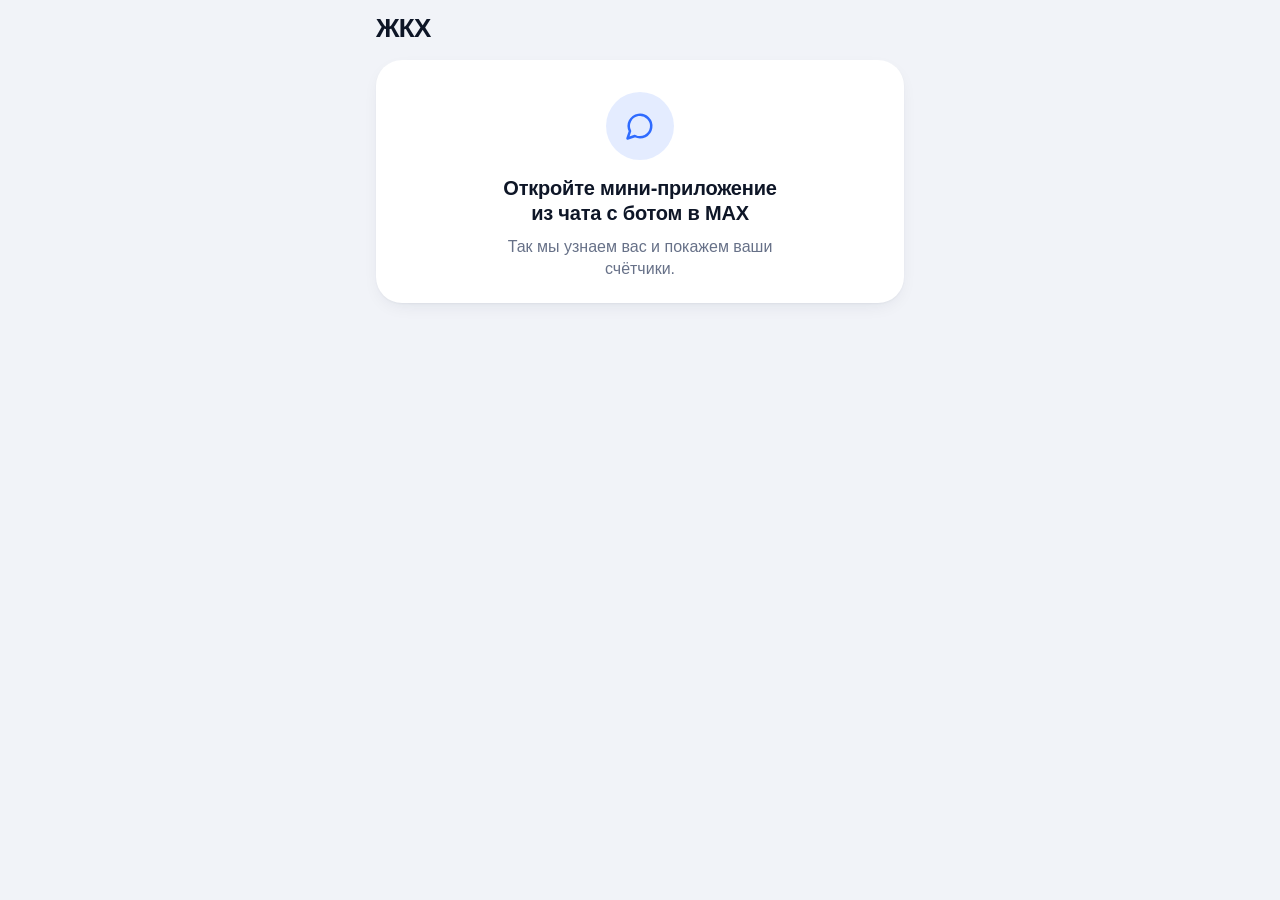
<file: app/web/static/index.html>
<!doctype html>
<html lang="ru">
<head>
  <meta charset="utf-8">
  <meta name="viewport" content="width=device-width, initial-scale=1, viewport-fit=cover">
  <meta name="color-scheme" content="light dark">
  <title>ЖКХ</title>
  <link rel="stylesheet" href="styles.css?v=dev">
  <script src="https://st.max.ru/js/max-web-app.js"></script>
</head>
<body>
  <header class="top">
    <button class="back" id="back" type="button" aria-label="Назад">
      <svg width="24" height="24" viewBox="0 0 24 24" fill="none" stroke="currentColor" stroke-width="2.2" stroke-linecap="round" stroke-linejoin="round"><path d="M15 18l-6-6 6-6"/></svg>
    </button>
    <div class="ttl">
      <p id="eb" hidden></p>
      <h1 id="title">ЖКХ</h1>
    </div>
    <button class="ava" id="ava" type="button" aria-label="Профиль" hidden></button>
  </header>
  <main id="view" aria-live="polite"></main>
  <div class="bar" id="bar" hidden></div>
  <noscript><p style="padding:16px">Для работы мини-приложения нужен JavaScript.</p></noscript>
  <script src="app.js?v=dev"></script>
</body>
</html>
</file>
<file: app/web/static/styles.css>
/* ЖКХ для MAX. Системный шрифт, без веб-шрифтов. Светлая и тёмная тема через токены. */
:root {
  --bg: #F1F3F8; --card: #FFFFFF; --card2: #F6F8FC; --text: #0E1627; --muted: #677188; --dim: #A2AABB; --line: #E7EAF1;
  --accent: #2F6BFF; --accent-ink: #1C4FE0; --accent-soft: #E9F0FF;
  --ok: #14A052; --warn: #E08400; --bad: #E5484D;
  --c-cold: #2F80FF; --c-hot: #F0503A; --c-elec: #E6A200; --c-gas: #7A5CFF; --c-heat: #FF7A1A; --c-other: #677188;
  --shadow: 0 1px 2px rgba(20, 30, 60, .04), 0 6px 20px -8px rgba(20, 30, 60, .12);
  --hero: linear-gradient(150deg, #4A82FF 0%, #2F6BFF 45%, #1E4FE3 100%);
  --tablo: #0D1016; --tablo-edge: #232936; --tablo-text: #F5F7FB; --tablo-frac: #FF5A4E; --tablo-dim: #8A93A6;
  --mono: ui-monospace, "SF Mono", "Roboto Mono", "Cascadia Mono", Menlo, Consolas, "DejaVu Sans Mono", monospace;
  --r: 22px;
  color-scheme: light;
}
@media (prefers-color-scheme: dark) {
  :root:not([data-theme="light"]) {
    --bg: #0E1014; --card: #181B21; --card2: #20242B; --text: #ECEFF4; --muted: #8D96A7; --dim: #555D6C; --line: #262B34;
    --accent: #4C82FF; --accent-ink: #1C4FE0; --accent-soft: rgba(76, 130, 255, .16);
    --ok: #33C37A; --warn: #F5A524; --bad: #FF6268; --c-cold: #4C92FF; --c-hot: #FF6A55; --c-elec: #F7C31C; --c-gas: #9580FF; --c-other: #8D96A7;
    --shadow: 0 0 0 1px #20242B; --hero: linear-gradient(150deg, #3F78FF 0%, #2A5FEF 50%, #1C45C8 100%);
    --tablo: #08090C; --tablo-edge: #262C38;
    color-scheme: dark;
  }
}
:root[data-theme="dark"] {
  --bg: #0E1014; --card: #181B21; --card2: #20242B; --text: #ECEFF4; --muted: #8D96A7; --dim: #555D6C; --line: #262B34;
  --accent: #4C82FF; --accent-ink: #1C4FE0; --accent-soft: rgba(76, 130, 255, .16);
  --ok: #33C37A; --warn: #F5A524; --bad: #FF6268; --c-cold: #4C92FF; --c-hot: #FF6A55; --c-elec: #F7C31C; --c-gas: #9580FF; --c-other: #8D96A7;
  --shadow: 0 0 0 1px #20242B; --hero: linear-gradient(150deg, #3F78FF 0%, #2A5FEF 50%, #1C45C8 100%);
  --tablo: #08090C; --tablo-edge: #262C38;
  color-scheme: dark;
}

* { box-sizing: border-box; -webkit-tap-highlight-color: transparent; }
[hidden] { display: none !important; }
html { -webkit-text-size-adjust: 100%; }
body {
  margin: 0; min-height: 100vh; background: var(--bg); color: var(--text);
  font: 16px/1.4 -apple-system, BlinkMacSystemFont, Roboto, "Segoe UI", "Helvetica Neue", Arial, sans-serif;
}
button { font: inherit; color: inherit; cursor: pointer; }
:focus-visible { outline: 2px solid var(--accent); outline-offset: 2px; }
h2 { margin: 0; font-size: 20px; line-height: 1.25; font-weight: 700; letter-spacing: -.01em; text-wrap: balance; }
p { margin: 0; }
small { font-size: 13px; color: var(--muted); }
.grow { flex: 1; min-width: 0; }
.mono, .num { font-family: var(--mono); font-variant-numeric: tabular-nums; }

/* ---------- шапка ---------- */
.top {
  display: flex; align-items: center; gap: 4px; max-width: 560px; margin: 0 auto;
  padding: calc(14px + env(safe-area-inset-top, 0px)) 16px 6px;
}
.back { display: none; width: 40px; height: 40px; margin-left: -10px; border: 0; border-radius: 50%; background: none; color: var(--accent); place-items: center; }
.back.on { display: grid; }
.ttl { flex: 1; min-width: 0; }
.top h1 { margin: 0; font-size: 26px; line-height: 1.15; font-weight: 750; letter-spacing: -.025em; white-space: nowrap; overflow: hidden; text-overflow: ellipsis; }
#eb { margin: 0 0 1px; font-size: 12px; font-weight: 700; letter-spacing: .06em; text-transform: uppercase; color: var(--muted); }
/* адрес в заголовке — кнопка экрана адресов; длинный режется с начала (rtl-обёртка, текст внутри ltr) */
.addr { display: inline-flex; align-items: center; gap: 6px; max-width: 100%; margin: 0; padding: 0; border: 0; background: none; font: inherit; letter-spacing: inherit; text-align: left; }
.addr > span { min-width: 0; overflow: hidden; text-overflow: ellipsis; direction: rtl; }
.addr > span > span { direction: ltr; unicode-bidi: embed; }
.addr.one { font-size: 24px; }  /* конкретный адрес мельче, чем «Все адреса» */
.addr .ic { flex: none; width: 26px; height: 26px; border-radius: 50%; background: var(--accent-soft); color: var(--accent); }
.addr .ic svg { width: 18px; height: 18px; }
.ava { flex: none; display: grid; place-items: center; width: 42px; height: 42px; margin-left: 8px; border: 0; border-radius: 50%; background: var(--accent-soft); color: var(--accent); font-size: 15px; font-weight: 750; letter-spacing: .02em; }
.ava[hidden] { display: none; }
.ava { position: relative; overflow: hidden; }
.ava img { position: absolute; inset: 0; width: 100%; height: 100%; object-fit: cover; opacity: 0; transition: opacity .15s; }
.ava img.on { opacity: 1; }
.ava.big { width: 56px; height: 56px; margin: 0; font-size: 20px; }

main { display: flex; flex-direction: column; gap: 12px; max-width: 560px; margin: 0 auto; padding: 10px 16px calc(28px + env(safe-area-inset-bottom, 0px)); }
body.has-bar main { padding-bottom: calc(100px + env(safe-area-inset-bottom, 0px)); }
.stack { display: flex; flex-direction: column; gap: 12px; }

/* ---------- иконки ---------- */
.ic { display: inline-grid; place-items: center; flex: none; }
.ic svg { display: block; }
.t-accent { --c: var(--accent); } .t-ok { --c: var(--ok); } .t-warn { --c: var(--warn); } .t-bad { --c: var(--bad); }
.t-cold { --c: var(--c-cold); } .t-hot { --c: var(--c-hot); } .t-elec { --c: var(--c-elec); }
.t-gas { --c: var(--c-gas); } .t-heat { --c: var(--c-heat); } .t-other { --c: var(--c-other); }
.ib { position: relative; display: inline-grid; place-items: center; flex: none; width: 30px; height: 30px; border-radius: 10px; color: var(--c); }
.ib::before { content: ""; position: absolute; inset: 0; border-radius: inherit; background: currentColor; opacity: .13; }
.ib .ic { position: relative; }
.ib.mi { width: 46px; height: 46px; border-radius: 15px; }
.duo path { fill: currentColor; fill-opacity: .18; }
.ib.si { width: 68px; height: 68px; border-radius: 50%; }

/* ---------- кнопки ---------- */
.btn {
  display: flex; align-items: center; justify-content: center; gap: 10px; width: 100%; min-height: 54px;
  padding: 14px 18px; border: 0; border-radius: 16px; background: var(--accent); color: #fff;
  font-size: 16px; font-weight: 650; letter-spacing: -.005em; transition: transform .12s, opacity .12s;
}
.btn:active { transform: scale(.985); }
.btn:disabled { opacity: .65; }
.btn.sec { background: var(--accent-soft); color: var(--accent); }
.btn.ghost { background: transparent; color: var(--muted); min-height: 46px; }
.btn.white { background: #fff; color: var(--accent-ink); box-shadow: 0 6px 16px -8px rgba(0, 20, 80, .5); }
.btn .ib.mi { width: 28px; height: 28px; border-radius: 9px; color: #fff; }
.link { border: 0; background: none; color: var(--accent); font-weight: 650; font-size: 14px; padding: 0 2px; }
.mini { flex: none; display: inline-flex; align-items: center; gap: 6px; border: 0; border-radius: 999px; padding: 8px 14px; background: var(--accent-soft); color: var(--accent); font-size: 14px; font-weight: 650; }
.mini.q { background: var(--card2); color: var(--muted); }
.link.q { color: var(--muted); font-weight: 550; }
.spin { width: 18px; height: 18px; border: 2.5px solid currentColor; border-right-color: transparent; border-radius: 50%; animation: spin .8s linear infinite; }
@keyframes spin { to { transform: rotate(360deg); } }

.bar { position: fixed; left: 0; right: 0; bottom: 0; z-index: 5; padding: 14px 16px calc(12px + env(safe-area-inset-bottom, 0px)); background: linear-gradient(to top, var(--bg) 72%, transparent); }
.bar > * { max-width: 528px; margin: 0 auto; box-shadow: 0 8px 20px -10px rgba(47, 107, 255, .7); }

/* ---------- главная: срок подачи ---------- */
.hero {
  position: relative; overflow: hidden; display: flex; flex-direction: column; gap: 14px;
  padding: 18px 18px 16px; border-radius: 26px; background: var(--hero); color: #fff;
  box-shadow: 0 14px 30px -16px rgba(30, 80, 230, .8);
}
.hero::after { content: ""; position: absolute; right: -60px; top: -70px; width: 220px; height: 220px; border-radius: 50%; border: 28px solid rgba(255, 255, 255, .07); pointer-events: none; }
.hero .eb { display: flex; align-items: center; justify-content: space-between; gap: 8px; font-size: 15px; font-weight: 550; opacity: .92; }
.tag { padding: 3px 10px; border-radius: 999px; background: #FFB21E; color: #3B2500; font-size: 13px; font-weight: 700; opacity: 1; }
.hero .big { display: flex; align-items: baseline; gap: 8px; margin-top: -4px; }
.hero .big b { font-size: 64px; line-height: 1; font-weight: 750; letter-spacing: -.04em; font-variant-numeric: tabular-nums; }
.hero .big b.w { font-size: 40px; letter-spacing: -.03em; }
.hero .big span { font-size: 26px; font-weight: 700; letter-spacing: -.02em; }
.hero .big i { font-style: normal; font-size: 15px; opacity: .75; }
.prog { display: flex; align-items: center; gap: 12px; font-size: 14px; font-weight: 550; }
.prog > span { display: inline-flex; align-items: center; gap: 4px; white-space: nowrap; opacity: .92; }
.segs { flex: 1; display: flex; gap: 4px; }
.segs i { flex: 1; height: 6px; border-radius: 3px; background: rgba(255, 255, 255, .26); }
.segs i.on { background: #fff; }
.hero .btn { position: relative; z-index: 1; margin-top: 2px; }

/* ---------- плитки ---------- */
.tiles { display: grid; grid-template-columns: repeat(auto-fit, minmax(140px, 1fr)); gap: 12px; }
.tile { display: flex; flex-direction: column; gap: 2px; min-width: 0; padding: 14px; border: 0; border-radius: var(--r); background: var(--card); box-shadow: var(--shadow); text-align: left; }
.tile .th { display: flex; align-items: center; gap: 8px; margin-bottom: 8px; color: var(--muted); font-size: 14px; font-weight: 550; }
.tile .th .ib { width: 28px; height: 28px; border-radius: 9px; }
.tile .chev { margin-left: auto; color: var(--dim); }
.tile .v { font-size: 21px; line-height: 1.2; font-weight: 750; letter-spacing: -.02em; font-variant-numeric: tabular-nums; overflow-wrap: anywhere; }
.tile .v.mono { font-size: 18px; letter-spacing: 0; font-weight: 650; }
.tile.t-warn .v, .tile.t-bad .v { color: var(--c); }
.tile small { white-space: nowrap; overflow: hidden; text-overflow: ellipsis; }
.tile small.src { white-space: normal; overflow: visible; } /* источник поверки («по данным ФГИС «Аршин»») переносится, плитка вытягивается */

/* ---------- списки ---------- */
.card { background: var(--card); border-radius: var(--r); box-shadow: var(--shadow); }
.row { display: flex; align-items: center; gap: 12px; padding: 12px 14px; border-radius: 18px; background: var(--card); box-shadow: var(--shadow); }
.row b { display: block; font-size: 15px; font-weight: 650; }
.row small { display: block; }
.sech { display: flex; align-items: baseline; gap: 8px; margin: 10px 4px 0; font-size: 19px; font-weight: 750; letter-spacing: -.015em; }
.sech small { font-size: 15px; font-weight: 600; color: var(--dim); }
.list { background: var(--card); border-radius: var(--r); box-shadow: var(--shadow); overflow: hidden; }
.item { position: relative; display: flex; align-items: center; gap: 8px; padding-right: 14px; }
.item + .item::before, .hrow + .hrow::before { content: ""; position: absolute; top: 0; right: 0; left: 74px; height: 1px; background: var(--line); }
.hrow + .hrow::before { left: 16px; }
.item-main { flex: 1; min-width: 0; display: flex; align-items: center; gap: 14px; padding: 13px 0 13px 14px; border: 0; background: none; text-align: left; }
.item-main b { display: block; font-size: 16px; font-weight: 650; margin-bottom: 1px; }
.item-main .grow > small { display: block; white-space: nowrap; overflow: hidden; text-overflow: ellipsis; }
.item .num { color: var(--muted); font-size: 14px; }
.st { flex: none; display: inline-flex; align-items: center; gap: 4px; color: var(--ok); font-size: 14px; font-weight: 650; padding: 0 4px; }

/* показание: целая часть + дробная приглушённо */
.num { display: inline-flex; flex-wrap: wrap; align-items: baseline; gap: 2px 10px; letter-spacing: -.01em; }
.num .n { white-space: nowrap; }
.num .f { opacity: .55; }
.num small { font-family: -apple-system, Roboto, "Segoe UI", sans-serif; font-size: 11px; font-weight: 700; color: var(--dim); margin-right: 4px; }
.num .u { margin-left: 4px; font-family: -apple-system, Roboto, "Segoe UI", sans-serif; font-size: .85em; color: var(--muted); }
.num.col { flex-direction: column; align-items: flex-end; gap: 2px; }
.foot { text-align: center; font-size: 13px; color: var(--muted); }

/* ---------- подача ---------- */
.pick { display: grid; grid-auto-flow: column; grid-auto-columns: minmax(96px, 1fr); gap: 10px; margin: 0 -16px; padding: 2px 16px 4px; overflow-x: auto; scrollbar-width: none; }
.pick::-webkit-scrollbar { display: none; }
.chip { position: relative; display: flex; flex-direction: column; align-items: flex-start; gap: 10px; min-width: 0; padding: 12px; border: 2px solid transparent; border-radius: 20px; background: var(--card); box-shadow: var(--shadow); text-align: left; }
.chip .ib.mi { width: 40px; height: 40px; border-radius: 13px; }
.chip b { font-size: 15px; font-weight: 650; }
.chip small { margin-top: -8px; font-size: 12px; }
.chip.on { border-color: var(--accent); background: var(--card); }
.chip .dot { position: absolute; top: 12px; right: 12px; width: 8px; height: 8px; border-radius: 50%; background: var(--warn); }
.chip .badge { position: absolute; top: 10px; right: 10px; display: grid; place-items: center; width: 20px; height: 20px; border-radius: 50%; background: var(--ok); color: #fff; }
.panel { display: flex; flex-direction: column; gap: 14px; padding: 16px; }
.ph { display: flex; align-items: center; gap: 12px; }
.ph .ib.mi { width: 40px; height: 40px; border-radius: 13px; }
.ph b { display: block; font-size: 18px; font-weight: 700; letter-spacing: -.01em; }
.ph small { display: block; }
.field { display: flex; flex-direction: column; gap: 6px; }

/* табло счётчика: тёмное окно, цифры моноширинные, дробь красная — как на барабане */
.tablo { display: flex; flex-direction: column; gap: 2px; padding: 10px 16px 12px; border: 2px solid var(--tablo-edge); border-radius: 16px; background: var(--tablo); box-shadow: inset 0 3px 10px rgba(0, 0, 0, .5); cursor: text; }
.tablo:focus-within { border-color: var(--accent); }
.tablo.err { border-color: var(--bad); }
.tl { display: flex; justify-content: space-between; gap: 8px; min-height: 16px; font-size: 12px; font-weight: 600; letter-spacing: .03em; color: var(--tablo-dim); }
.win { position: relative; display: block; height: 46px; }
.win input, .mir {
  position: absolute; inset: 0; width: 100%; margin: 0; padding: 0; border: 0; background: none; outline: none;
  font: 600 34px/46px var(--mono); letter-spacing: .06em; font-variant-numeric: tabular-nums; white-space: pre; overflow: hidden;
}
.win input { color: transparent; -webkit-text-fill-color: transparent; caret-color: #fff; }
.win input::placeholder { color: #3A4252; -webkit-text-fill-color: #3A4252; }
.mir { color: var(--tablo-text); pointer-events: none; }
.win.sm input, .win.sm .mir { font-size: 26px; letter-spacing: .03em; }
.tablo .f { color: var(--tablo-frac); opacity: 1; }
.meta { display: flex; justify-content: space-between; gap: 8px; padding: 0 4px; font-size: 13px; color: var(--muted); }
.field.serial label { font-size: 13px; color: var(--muted); padding: 0 4px; }
.field.serial input { font: inherit; font-size: 17px; padding: 12px 14px; border-radius: 14px; border: 1.5px solid var(--line, #d0d5dd); background: var(--card); color: inherit; }
.field.serial small { font-size: 13px; color: var(--muted); padding: 0 4px; }
.field.serial.err input { border-color: var(--bad); }
.dl { font-family: var(--mono); font-weight: 650; color: var(--ok); }
.dl.neg { color: var(--bad); }

.note { display: flex; align-items: flex-start; gap: 10px; padding: 12px 14px; border-radius: 16px; background: var(--card); box-shadow: var(--shadow); font-size: 14px; line-height: 1.35; }
.note > .ic { color: var(--c); margin-top: -1px; }
.note { border-left: 0; }
.note.t-bad { box-shadow: inset 0 0 0 1.5px var(--bad); }

/* ---------- состояния, результат ---------- */
.state { display: flex; flex-direction: column; align-items: center; gap: 10px; padding: 32px 20px 22px; border-radius: 26px; background: var(--card); box-shadow: var(--shadow); text-align: center; }
.state .si { margin-bottom: 6px; }
.state p { color: var(--muted); max-width: 30ch; }
.acts { display: flex; flex-direction: column; gap: 6px; width: 100%; margin-top: 10px; }
.done .who { display: inline-flex; align-items: center; gap: 8px; }
.done .who .ib.mi { width: 26px; height: 26px; border-radius: 8px; }
.tablo.ro { width: 100%; align-items: center; padding: 16px; cursor: default; }
.tablo.ro .num { color: var(--tablo-text); font-size: 30px; font-weight: 600; letter-spacing: .04em; }
.tablo.ro .num small { font-size: 13px; color: var(--tablo-dim); }
.tablo.ro .num .u { font-size: 15px; color: var(--tablo-dim); letter-spacing: 0; }
.tablo.ro .num.col { align-items: center; }
.pill { display: inline-flex; align-items: center; gap: 5px; padding: 4px 10px; border-radius: 999px; color: var(--c); font-size: 13px; font-weight: 650; white-space: nowrap; position: relative; }
.pill::before { content: ""; position: absolute; inset: 0; border-radius: inherit; background: currentColor; opacity: .12; }

/* ---------- счётчик ---------- */
.mhead { display: flex; align-items: center; gap: 14px; padding: 16px; }
.mhead .ib.mi { width: 56px; height: 56px; border-radius: 18px; }
.mhead small { display: block; margin-top: 2px; }
.chart { padding: 16px; color: var(--c); }
.ch { display: flex; justify-content: space-between; align-items: baseline; margin-bottom: 14px; color: var(--muted); font-size: 14px; font-weight: 550; }
.ch b { color: var(--text); font-size: 17px; }
.bars { display: flex; align-items: flex-end; gap: 5px; height: 96px; }
.bk { flex: 1; display: flex; flex-direction: column; align-items: center; justify-content: flex-end; gap: 6px; height: 100%; min-width: 0; }
.bk i { width: 100%; max-width: 20px; border-radius: 6px 6px 3px 3px; background: currentColor; opacity: .28; }
.bk.now i { opacity: 1; }
.bk.fl i { color: var(--warn); opacity: .9; }
.bk span { font-size: 10px; color: var(--dim); }
.hrow { position: relative; display: flex; align-items: center; gap: 12px; padding: 12px 16px; }
.hrow b { display: block; font-size: 15px; font-weight: 650; }
.hrow .grow > small { display: block; }
.hrow .r { display: flex; flex-direction: column; align-items: flex-end; gap: 4px; }
.hrow .num { font-size: 15px; }

/* ---------- диалог, тост, скелетон ---------- */
.dlg { position: fixed; inset: 0; z-index: 20; display: flex; align-items: flex-end; justify-content: center; background: rgba(8, 12, 20, .45); animation: fade .15s ease-out; }
.sheet { display: flex; flex-direction: column; align-items: center; gap: 10px; width: 100%; max-width: 560px; padding: 26px 16px calc(14px + env(safe-area-inset-bottom, 0px)); border-radius: 28px 28px 0 0; background: var(--card); text-align: center; animation: up .22s ease-out; }
.sheet .ib.si { width: 60px; height: 60px; margin-bottom: 4px; }
.sheet p { color: var(--muted); max-width: 34ch; }
.toast { position: fixed; left: 16px; right: 16px; bottom: calc(20px + env(safe-area-inset-bottom, 0px)); z-index: 30; max-width: 480px; margin: 0 auto; padding: 12px 16px; border-radius: 14px; background: #1B1F27; color: #fff; font-size: 14px; text-align: center; }
body.has-bar .toast { bottom: calc(100px + env(safe-area-inset-bottom, 0px)); }  /* над нижней кнопкой, без неё — у края */
.sk { border-radius: var(--r); background: linear-gradient(90deg, var(--card) 30%, var(--card2) 50%, var(--card) 70%); background-size: 300% 100%; animation: sh 1.3s linear infinite; }
.sk.s1 { height: 226px; border-radius: 26px; } .sk.s2 { height: 98px; } .sk.s3 { height: 220px; }
@keyframes sh { from { background-position: 100% 0; } to { background-position: -50% 0; } }
@keyframes fade { from { opacity: 0; } }
@keyframes up { from { transform: translateY(24px); opacity: .6; } }
@media (prefers-reduced-motion: reduce) { *, *::before { animation: none !important; transition: none !important; } }

/* ---------- выбор адреса (нижний лист) ---------- */
.opts.choose { padding: 6px; }
.opts { display: flex; flex-direction: column; gap: 2px; }
.opt { display: flex; align-items: center; gap: 12px; padding: 11px 10px; border: 0; border-radius: 16px; background: none; text-align: left; }
.opt.on { background: var(--accent-soft); }
.opt b { display: block; font-size: 16px; font-weight: 650; }
.opt small { display: block; }
.opt > .ic { color: var(--accent); }
.opt.add, .item-main.add b { color: var(--accent); }
.opt.add { margin-top: 4px; }

/* ---------- профиль ---------- */
.who-card { display: flex; align-items: center; gap: 14px; padding: 16px; }
.ph-line { display: flex; flex-wrap: wrap; align-items: center; gap: 4px 8px; margin-top: 4px; }
.ph-line .tel { color: var(--muted); font-size: 15px; font-variant-numeric: tabular-nums; }
.arow { position: relative; display: flex; align-items: center; gap: 12px; padding: 12px 14px 12px 16px; }
.arow + .arow::before { content: ""; position: absolute; top: 0; right: 0; left: 58px; height: 1px; background: var(--line); }
.arow b { display: block; font-size: 15px; font-weight: 650; }
.arow small { display: block; }
.item .chev { flex: none; color: var(--dim); }
.btn.danger { color: var(--bad); }
.btn.quiet { min-height: 44px; margin-top: 6px; font-size: 15px; font-weight: 550; }
.btn.del { background: var(--card2); color: var(--bad); }
.shoot { display: grid; grid-template-columns: 1fr 54px; gap: 10px; }
.btn.sq { padding: 0; }
.acts-list .item + .item::before { left: 58px; }
.grp { margin: 2px 4px -4px; font-size: 13px; font-weight: 650; color: var(--muted); }

/* ---------- общий доступ ---------- */
.lead { padding: 0 4px; color: var(--muted); font-size: 15px; }
.ava.sm { width: 30px; height: 30px; margin: 0; font-size: 12px; }
.arow .sl { display: flex; align-items: baseline; gap: 6px; }
.arow b, .grp { text-wrap: pretty; }
.sd { flex: none; align-self: flex-start; width: 7px; height: 7px; margin-top: 6px; border-radius: 50%; background: var(--c); }
.inv { display: flex; flex-direction: column; gap: 10px; padding: 14px 14px 12px 16px; }
.inv .ih { display: flex; align-items: flex-start; gap: 12px; }
.inv b { display: block; font-size: 15px; font-weight: 650; }
.inv small { display: block; }
.inv .ia { display: flex; align-items: center; justify-content: space-between; gap: 8px; padding-left: 42px; }
.inv .link.q { padding: 8px 4px; }
.cb { display: grid; place-items: center; flex: none; width: 24px; height: 24px; margin: 0 3px; border: 2px solid var(--dim); border-radius: 8px; color: transparent; }
.opt.on .cb { border-color: var(--accent); background: var(--accent); color: #fff; }
.opts .sep { height: 1px; margin: 4px 10px; background: var(--line); }
.lnk { width: 100%; padding: 12px 14px; border: 1.5px dashed var(--line); border-radius: 14px; background: var(--card2); color: var(--text); font: 13px/1.45 var(--mono); text-align: center; overflow-wrap: anywhere; user-select: text; -webkit-user-select: text; }
.offscreen { position: fixed; top: 0; left: -9999px; opacity: 0; }
.sk.s4 { width: 45%; height: 22px; margin: 10px 4px 0; border-radius: 8px; }
.sk.s5 { height: 150px; }
/* быстрая кнопка доступа у своего адреса: тихая иконка, зона нажатия 44px */
.ibtn { flex: none; display: grid; place-items: center; width: 44px; height: 44px; margin: -4px -8px -4px 0; border: 0; border-radius: 14px; background: none; color: var(--muted); }
.ibtn:hover, .ibtn:active { background: var(--accent-soft); color: var(--accent); }
.optw { display: flex; align-items: center; gap: 4px; padding-right: 12px; border-radius: 16px; }
.optw > .opt { flex: 1; min-width: 0; }
.optw.on { background: var(--accent-soft); }
.optw > .opt.on { background: none; }
.hl { animation: hl 1.8s ease-out; }
@keyframes hl { from { box-shadow: 0 0 0 2px var(--accent), var(--shadow); } }
.slot { flex: none; display: grid; place-items: center; width: 44px; height: 44px; margin: -4px -8px -4px 0; color: var(--accent); }
.who-open { color: var(--text) !important; font-size: 17px; line-height: 1.4; max-width: 30ch; }
.who-open b { font-weight: 650; }
</file>
